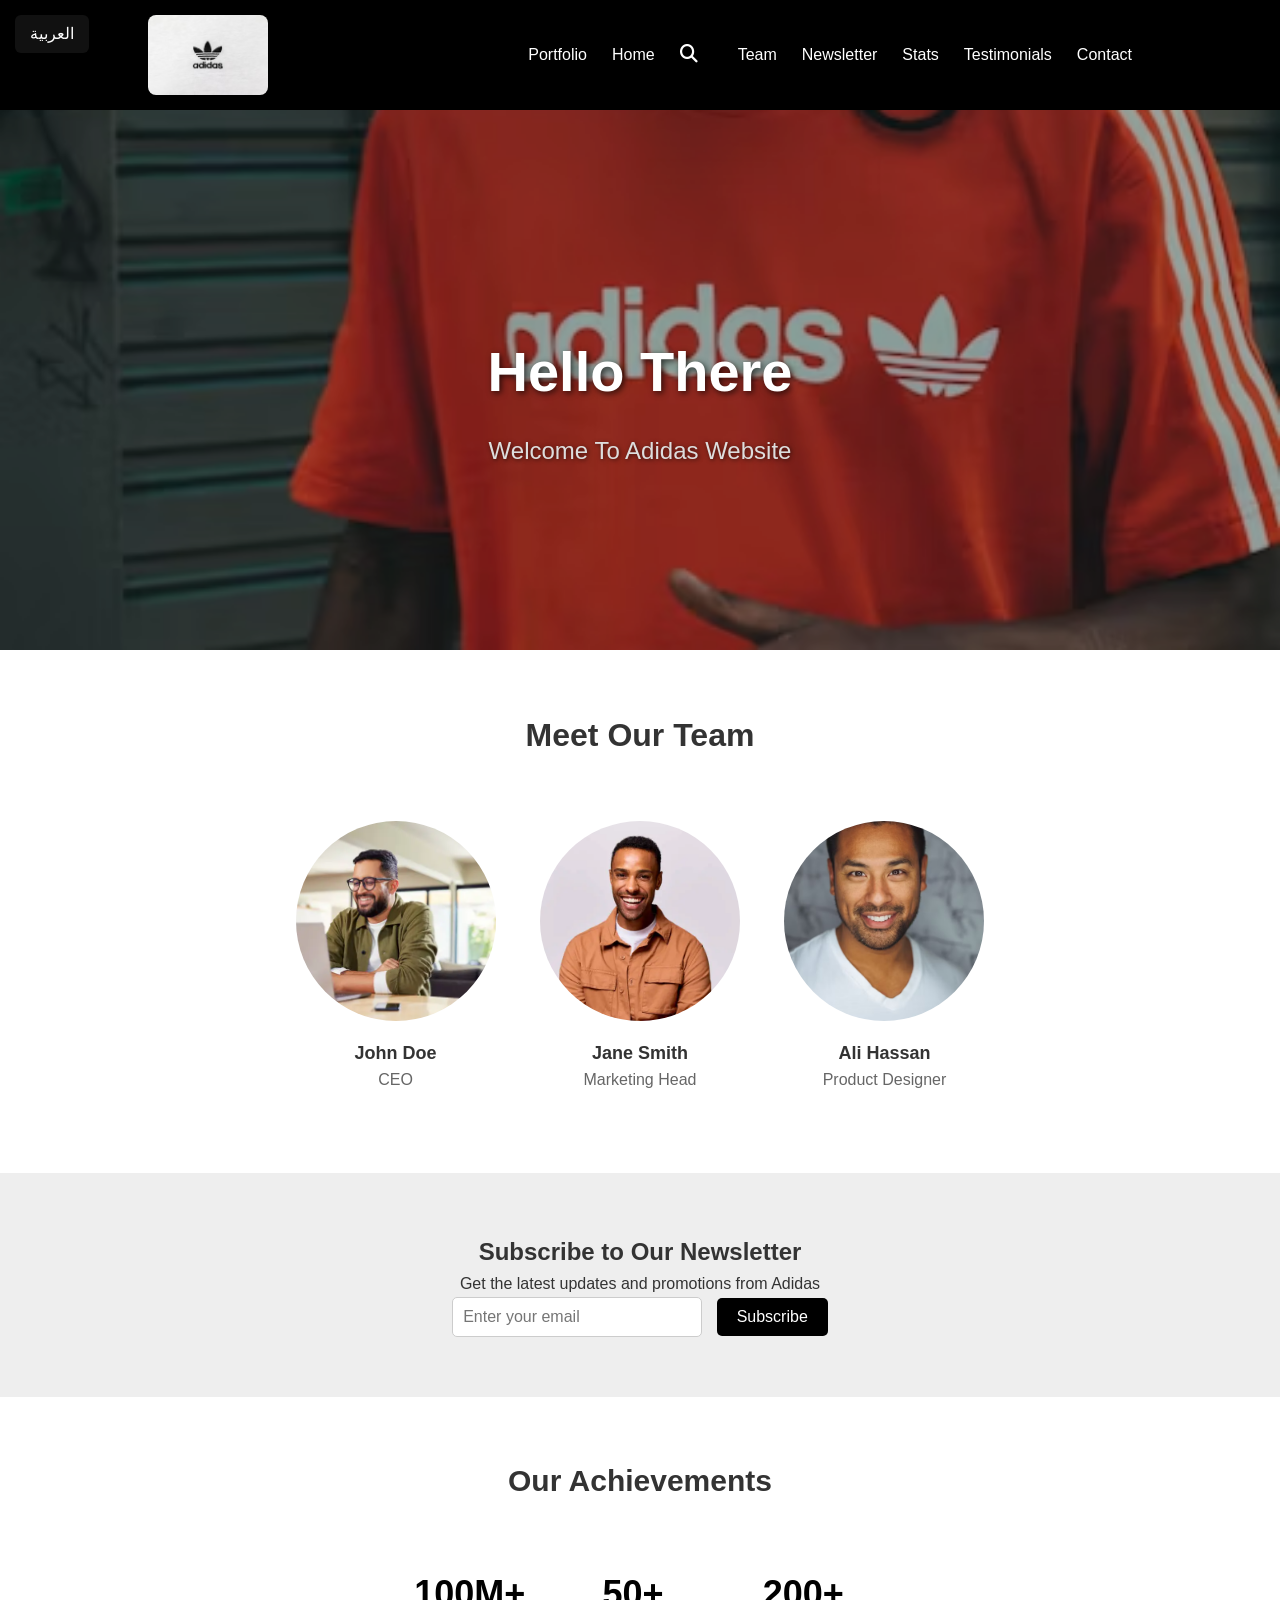
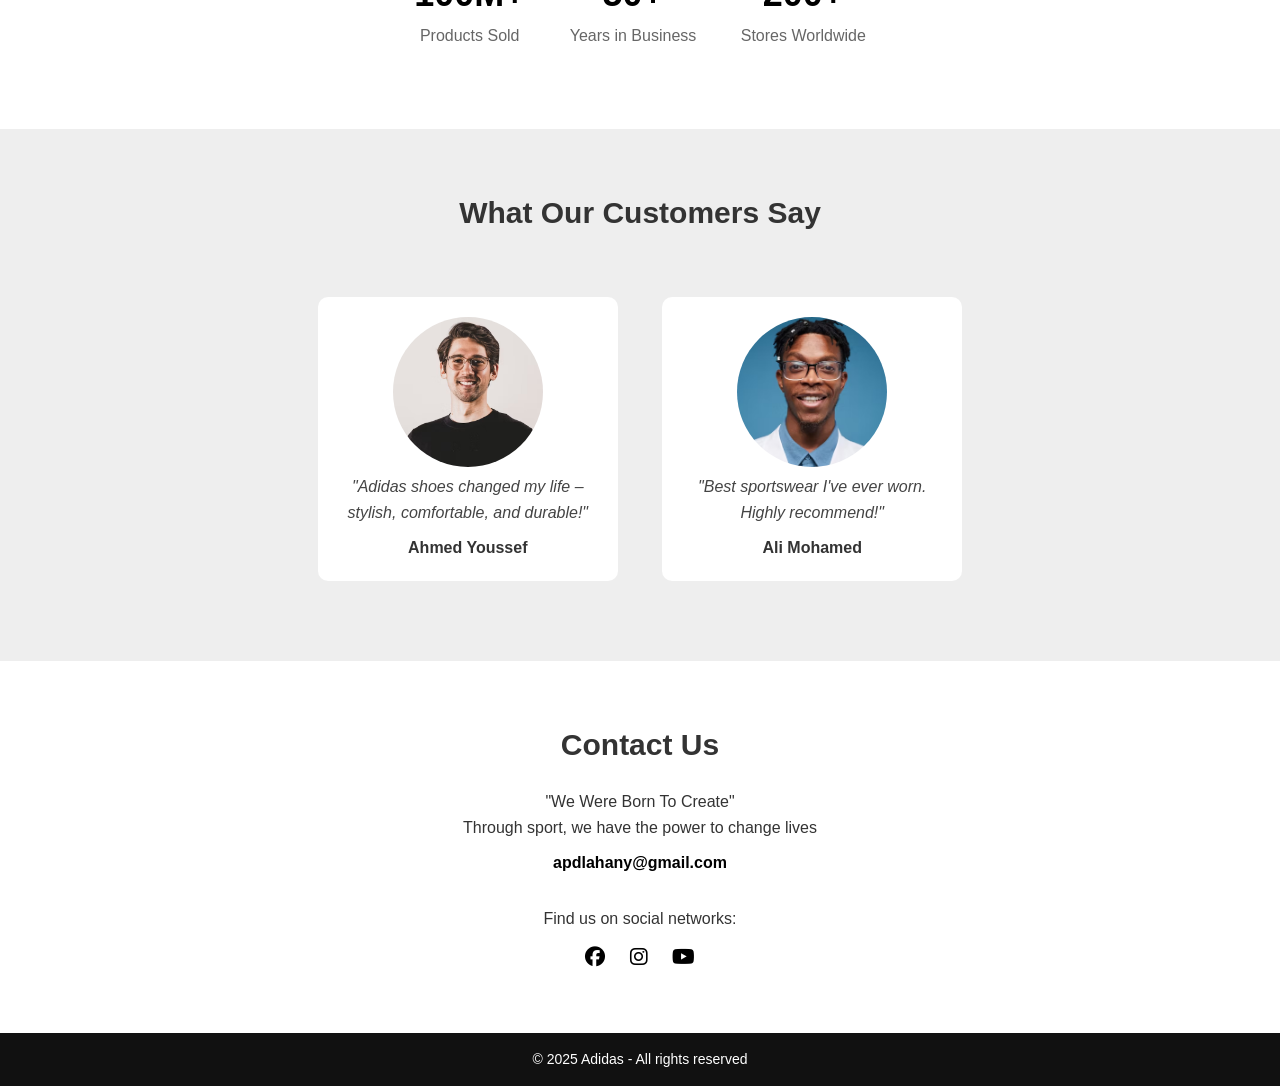
<file: index.html>
<!DOCTYPE html>
<html lang="en">
  <head>
    <meta charset="UTF-8" />
    <meta name="viewport" content="width=device-width, initial-scale=1.0" />
    <title>Adidas</title>
    <link rel="stylesheet" href="css files/normalize.css" />
    <link rel="stylesheet" href="css files/all.min.css" />
    <link rel="stylesheet" href="css files/master.css" />
  </head>

  <body>
    <button class="translate-btn" onclick="translatePage()">العربية</button>

    <!-- Header -->
    <header class="headr">
      <div class="container">
        <img class="logo" src="imeges/logo.avif" alt="Logo" />

        <button class="menu-toggle" id="menu-toggle">
          <i class="fa-solid fa-bars"></i>
        </button>

        <nav class="navigation" id="nav">
          <ul class="nav-tools">
            <li><a href="#portfolio">Portfolio</a></li>
            <li><a href="#">Home</a></li>
            <li class="search">
              <i class="fa-solid fa-magnifying-glass"></i>
            </li>
          </ul>

          <ul class="nav-links">
            <li><a href="#team">Team</a></li>
            <li><a href="#newsletter">Newsletter</a></li>
            <li><a href="#stats">Stats</a></li>
            <li><a href="#testimonials">Testimonials</a></li>
            <li><a href="#contact">Contact</a></li>
          </ul>
        </nav>
      </div>
    </header>

    <!-- Landing Section -->
    <section class="land">
      <div class="intro-text">
        <h1>Hello There</h1>
        <p>Welcome To Adidas Website</p>
      </div>
    </section>

    <!-- Team Section -->
    <section class="team" id="team">
      <h2>Meet Our Team</h2>
      <div class="member">
        <img
          src="./imeges/p1.webp"
          alt="Team Member"
          width="200"
          height="200"
          style="object-fit: cover; border-radius: 50%"
        />
        <h4>John Doe</h4>
        <p>CEO</p>
      </div>
      <div class="member">
        <img
          src="imeges/p2.webp"
          alt="Team Member"
          width="200"
          height="200"
          style="object-fit: cover; border-radius: 50%"
        />
        <h4>Jane Smith</h4>
        <p>Marketing Head</p>
      </div>
      <div class="member">
        <img
          src="imeges/p3.avif"
          alt="Team Member"
          width="200"
          height="200"
          style="object-fit: cover; border-radius: 50%"
        />
        <h4>Ali Hassan</h4>
        <p>Product Designer</p>
      </div>
    </section>

    <!-- Newsletter Section -->
    <section class="newsletter" id="newsletter">
      <h2>Subscribe to Our Newsletter</h2>
      <p>Get the latest updates and promotions from Adidas</p>
      <input type="email" placeholder="Enter your email" />
      <button>Subscribe</button>
    </section>

    <!-- Stats Section -->
    <section class="stats" id="stats">
      <h2>Our Achievements</h2>
      <div class="box">
        <h3>100M+</h3>
        <p>Products Sold</p>
      </div>
      <div class="box">
        <h3>50+</h3>
        <p>Years in Business</p>
      </div>
      <div class="box">
        <h3>200+</h3>
        <p>Stores Worldwide</p>
      </div>
    </section>

    <!-- Testimonials Section -->
    <section class="testimonials" id="testimonials">
      <h2>What Our Customers Say</h2>
      <div class="testimonial">
        <img
          src="./imeges/u1.avif"
          alt="User"
          width="150"
          height="150"
          style="object-fit: cover; border-radius: 50%"
        />
        <p>
          "Adidas shoes changed my life – stylish, comfortable, and durable!"
        </p>
        <h4>Ahmed Youssef</h4>
      </div>
      <div class="testimonial">
        <img
          src="./imeges/u2.avif"
          alt="User"
          width="150"
          height="150"
          style="object-fit: cover; border-radius: 50%"
        />
        <p>"Best sportswear I've ever worn. Highly recommend!"</p>
        <h4>Ali Mohamed</h4>
      </div>
    </section>

    <!-- Contact Section -->
    <section class="contact" id="contact">
      <h2>Contact Us</h2>
      <p>"We Were Born To Create"</p>
      <p>Through sport, we have the power to change lives</p>
      <a class="link" href="mailto:apdlahany@gmail.com">apdlahany@gmail.com</a>
      <div class="social">
        <p>Find us on social networks:</p>
        <a href="https://www.facebook.com/adidas/" target="_blank"
          ><i class="fa-brands fa-facebook"></i
        ></a>
        <a href="https://www.instagram.com/adidas/" target="_blank"
          ><i class="fa-brands fa-instagram"></i
        ></a>
        <a href="https://www.youtube.com/user/adidas" target="_blank"
          ><i class="fa-brands fa-youtube"></i
        ></a>
      </div>
    </section>

    <!-- Footer -->
    <footer>&copy; 2025 Adidas - All rights reserved</footer>

    <!-- JavaScript -->
    <script src="./master.js"></script>
  </body>
</html>
</file>
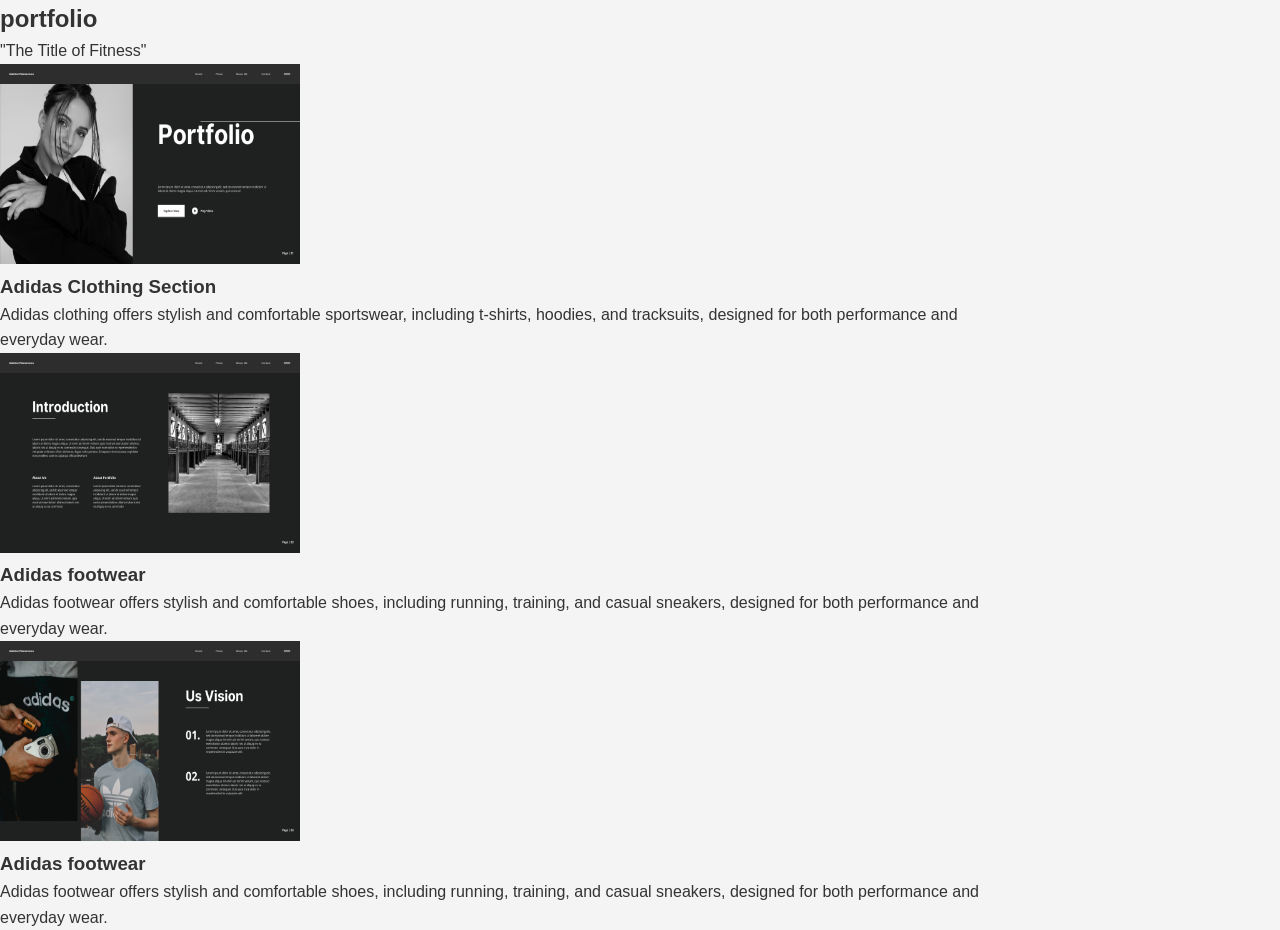
<file: portfolio.html>
<!DOCTYPE html>
<html lang="en">

<head>
    <meta charset="UTF-8">
    <meta name="viewport" content="width=device-width, initial-scale=1.0">
    <title>Portfolio</title>
    <link rel="stylesheet" href="css files/master.css">
    <link rel="stylesheet" href="css files/normalize.css">
    <link rel="stylesheet" href="css files/all.min.css">

</head>

<body>
    <div class="portfolio">
        <div class="container">
            <h2 class="specila-h">
                portfolio
            </h2>
            <p>"The Title of Fitness"</p>
            <div class="portfolio-content">
                <div class="col">
                    <div class="serv">
                        <img src="imeges/1.png" width="300px" height="200px" alt="">
                        <div class="text">
                            <h3> Adidas Clothing Section</h3>
                            <p>Adidas clothing offers stylish and comfortable sportswear, including t-shirts, hoodies,
                                and
                                tracksuits, designed for both performance and everyday wear.
                            </p>
                        </div>

                    </div>
                </div>
                <div class="col">
                    <div class="serv">
                        <img src="imeges/2.png" width="300px" height="200px" alt="">
                        <div class="text">
                            <h3>Adidas footwear</h3>
                            <p>Adidas footwear offers stylish and comfortable shoes, including running, training, and
                                casual
                                sneakers, designed for both performance and everyday wear.
                            </p>
                        </div>

                    </div>
                </div>
                <div class="col">
                    <div class="serv">
                        <img src="imeges/3.png" width="300px" height="200px" alt="">
                        <div class="text">
                            <h3>Adidas footwear</h3>
                            <p>Adidas footwear offers stylish and comfortable shoes, including running, training, and
                                casual
                                sneakers, designed for both performance and everyday wear.
                            </p>
                        </div>

                    </div>
                </div>
            </div>
        </div>
    </div>

</body>

</html>
</file>
<file: css files/master.css>
/* General Reset */
* {
  box-sizing: border-box;
  margin: 0;
  padding: 0;
}

body {
  font-family: Arial, sans-serif;
  line-height: 1.6;
  background-color: #f4f4f4;
  color: #333;
}

a {
  text-decoration: none;
  color: inherit;
}

ul {
  list-style: none;
}

/* Translate Button */
.translate-btn {
  position: fixed;
  top: 15px;
  left: 15px;
  background-color: #111;
  color: #fff;
  padding: 10px 15px;
  border: none;
  border-radius: 6px;
  cursor: pointer;
  z-index: 1000;
  transition: background 0.3s;
}

.translate-btn:hover {
  background-color: #444;
}

/* ====== Header ====== */
.headr {
  background-color: #000;
  padding: 15px 0;
  color: #fff;
  box-shadow: 0 2px 5px rgba(0, 0, 0, 0.5);
}

.headr .container {
  max-width: 1200px;
  margin: 0 auto;
  padding: 0 20px;
  display: flex;
  align-items: center;
  justify-content: space-between;
  flex-wrap: wrap;
  gap: 20px;
}

.logo {
  width: 120px;
  height: auto;
  border-radius: 8px;
}

/* ====== Navigation ====== */
.navigation {
  display: flex;
  align-items: center;
  gap: 40px;
}

.nav-tools,
.nav-links {
  display: flex;
  align-items: center;
  gap: 25px;
}

.nav-tools li,
.nav-links li {
  font-size: 16px;
  position: relative;
}

.nav-tools li a,
.nav-links li a {
  color: #fff;
  transition: color 0.3s ease;
}

.nav-tools li a:hover,
.nav-links li a:hover,
.search i:hover {
  color: #f39c12;
}

.search i {
  font-size: 18px;
  cursor: pointer;
  color: #fff;
  transition: color 0.3s ease;
}

/* ====== Menu Toggle ====== */
.menu-toggle {
  display: none;
  background: none;
  border: none;
  font-size: 24px;
  cursor: pointer;
  color: #fff;
}

/* ====== Landing Section ====== */
.land {
  background: url("../imeges/sddefault.jpg") no-repeat center center/cover;
  height: 60vh;
  display: flex;
  justify-content: center;
  align-items: center;
  text-align: center;
  color: #fff;
  position: relative;
  padding: 0 20px;
  box-shadow: inset 0 0 0 1000px rgba(0, 0, 0, 0.35);
}

.land .intro-text h1 {
  font-size: 3.5rem;
  margin-bottom: 15px;
  font-weight: 700;
  text-shadow: 2px 2px 6px rgba(0, 0, 0, 0.7);
}

.land .intro-text p {
  font-size: 1.5rem;
  font-weight: 400;
  color: #ddd;
  text-shadow: 1px 1px 4px rgba(0, 0, 0, 0.6);
}

/* ====== Team Section ====== */
.team {
  padding: 60px 20px;
  background-color: #fff;
  text-align: center;
}

.team h2 {
  margin-bottom: 40px;
  font-size: 32px;
}

.team .member {
  display: inline-block;
  margin: 20px;
  max-width: 200px;
}

.team .member h4 {
  margin-top: 10px;
  font-size: 18px;
  font-weight: bold;
}

.team .member p {
  color: #666;
}

/* ====== Newsletter ====== */
.newsletter {
  padding: 60px 20px;
  text-align: center;
  background-color: #eee;
}

.newsletter input[type="email"] {
  padding: 10px;
  width: 250px;
  border: 1px solid #ccc;
  border-radius: 5px;
}

.newsletter button {
  padding: 10px 20px;
  margin-left: 10px;
  background-color: #000;
  color: #fff;
  border: none;
  border-radius: 5px;
  cursor: pointer;
}

.newsletter button:hover {
  background-color: #222;
}

/* ====== Stats Section ====== */
.stats {
  padding: 60px 20px;
  background-color: #fff;
  text-align: center;
}

.stats h2 {
  margin-bottom: 40px;
  font-size: 30px;
}

.stats .box {
  display: inline-block;
  margin: 20px;
}

.stats .box h3 {
  font-size: 36px;
  color: #000;
}

.stats .box p {
  color: #666;
}

/* ====== Testimonials ====== */
.testimonials {
  padding: 60px 20px;
  background-color: #eee;
  text-align: center;
}

.testimonials h2 {
  margin-bottom: 40px;
  font-size: 30px;
}

.testimonial {
  display: inline-block;
  max-width: 300px;
  margin: 20px;
  background-color: #fff;
  padding: 20px;
  border-radius: 10px;
}

.testimonial p {
  font-style: italic;
  color: #444;
}

.testimonial h4 {
  margin-top: 10px;
}

/* ====== Contact Section ====== */
.contact {
  padding: 60px 20px;
  text-align: center;
  background-color: #fff;
}

.contact h2 {
  font-size: 30px;
  margin-bottom: 20px;
}

.contact .link {
  display: inline-block;
  margin: 10px 0;
  color: #000;
  font-weight: bold;
}

.social {
  margin-top: 20px;
}

.social p {
  margin-bottom: 10px;
}

.social a {
  font-size: 20px;
  margin: 0 10px;
  color: #000;
  transition: color 0.3s;
}

.social a:hover {
  color: #f39c12;
}

/* ====== Footer ====== */
footer {
  background-color: #111;
  color: #fff;
  text-align: center;
  padding: 15px;
  font-size: 14px;
}

/* ====== Responsive Design ====== */
@media (max-width: 768px) {
  .headr .container {
    flex-direction: column;
    align-items: flex-start;
  }

  .navigation {
    display: none;
    flex-direction: column;
    gap: 10px;
    width: 100%;
  }

  .navigation.active {
    display: flex;
  }

  .nav-tools,
  .nav-links {
    flex-direction: column;
    gap: 10px;
    width: 100%;
  }

  .menu-toggle {
    display: block;
    align-self: flex-end;
  }

  .land {
    height: 350px;
  }

  .land .intro-text h1 {
    font-size: 2.5rem;
  }

  .land .intro-text p {
    font-size: 1.2rem;
  }
}

@media (min-width: 768px) {
  .container {
    width: 720px;
  }
}

@media (min-width: 992px) {
  .container {
    width: 90%;
  }
}

@media (min-width: 1200px) {
  .container {
    width: 80%;
  }
}

@media (min-width: 1400px) {
  .container {
    width: 1200px;
  }
}
</file>
